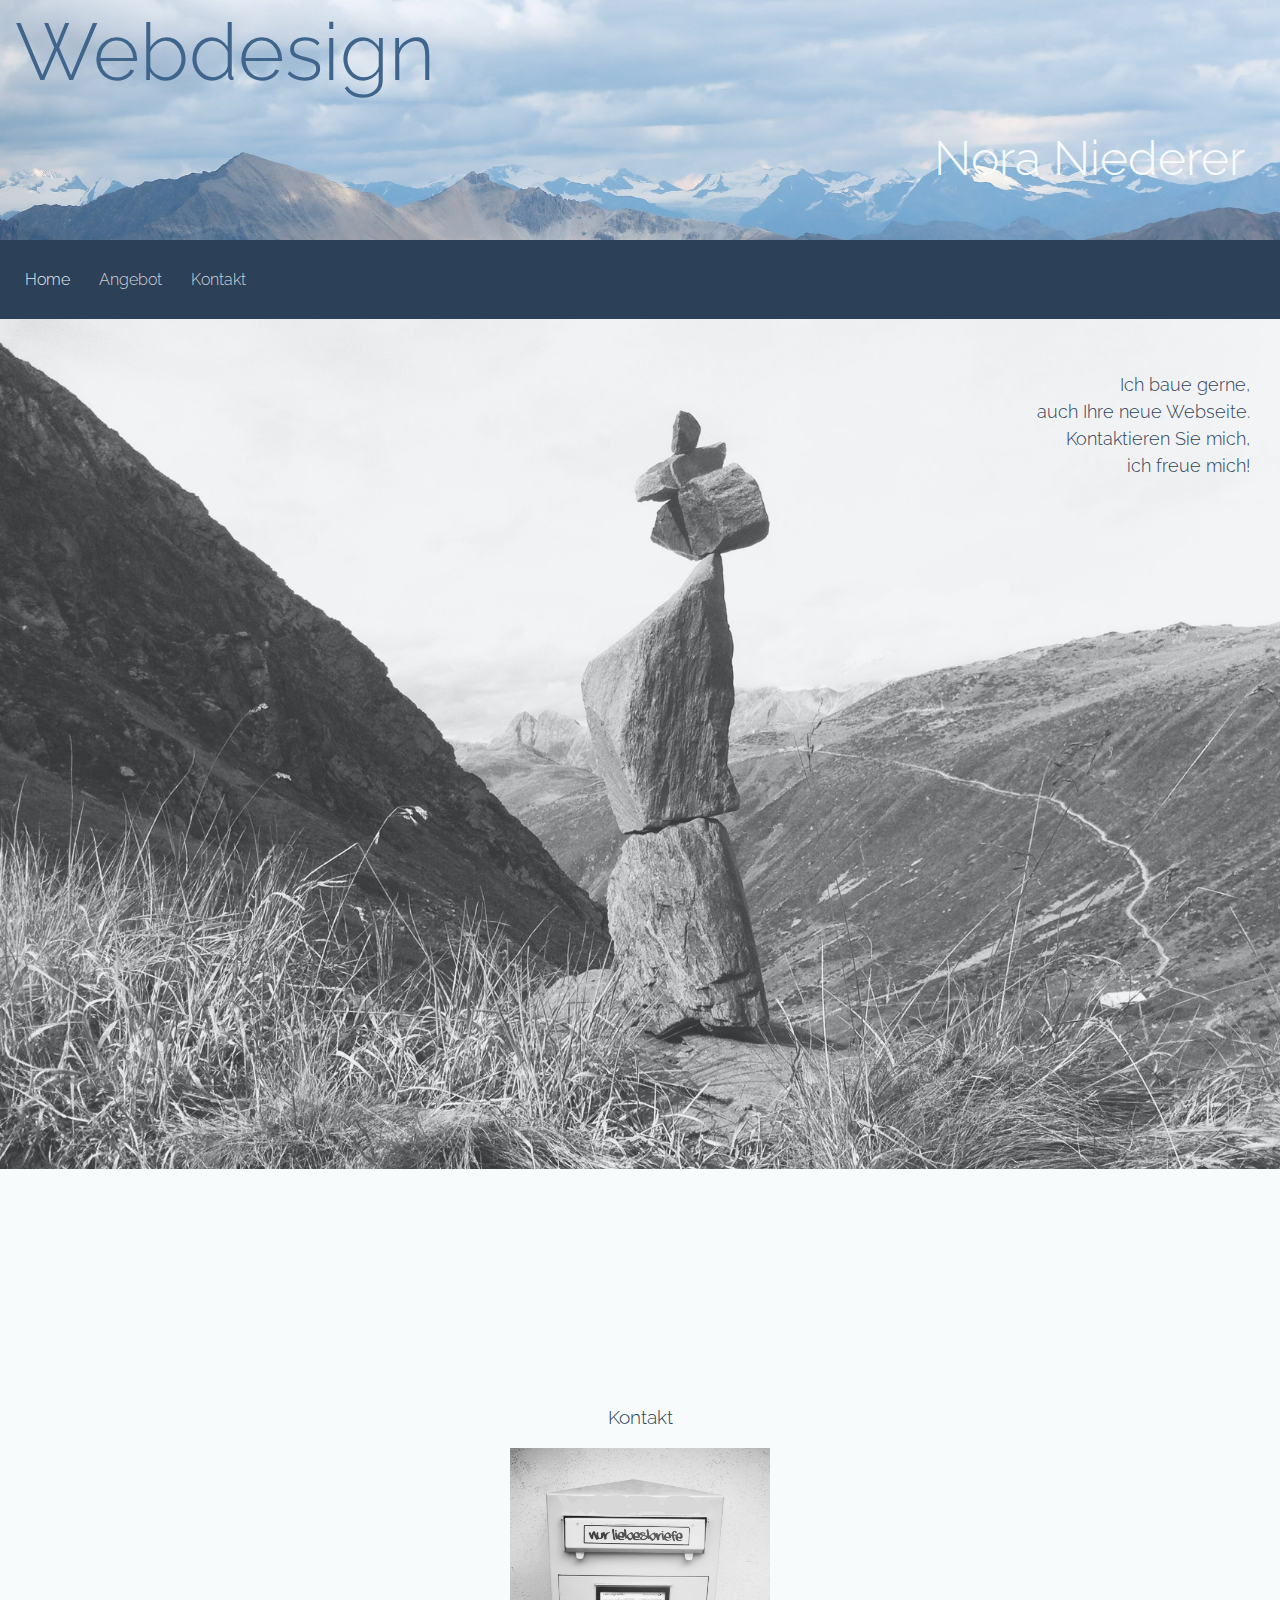
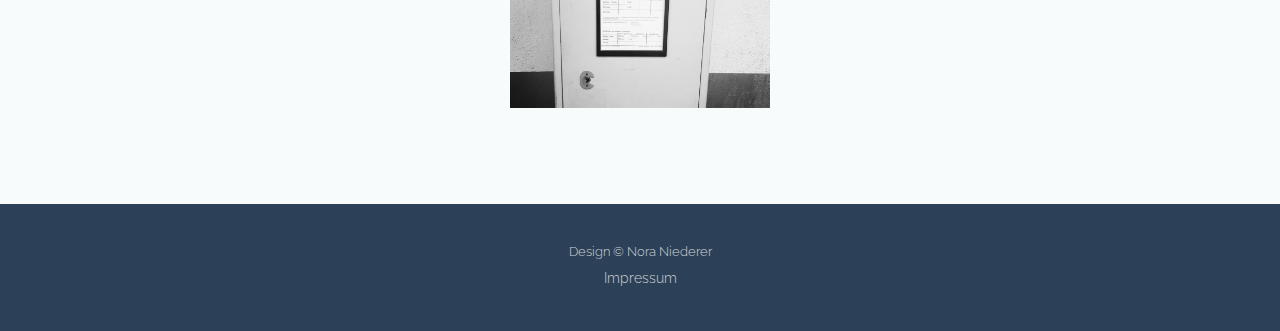
<file: index.html>
<!DOCTYPE html>

<html lang="de">
  <head>
    <title>Nora Niederer - Webdesign</title>

    <meta
      name="description"
      content="Nora Niederer, Webdesign Basel, Mein Angebot, Ihre Webseite -  Kontaktieren Sie mich, ich freue mich!"
    />
    <meta charset="UTF-8" />

    <meta name="viewport" content="width=device-width, initial-scale=1.0" />
    <meta name="robots" content="noindex, nofollow" />

    <link rel="stylesheet" href="css/style.css" />
    <link
      href="https://fonts.googleapis.com/css?family=Raleway:300,300i,400,400i&display=swap"
      rel="stylesheet"
    />
  </head>

  <body id="home">
    <div id="container">
      <!-- header -->
      <div id="header">
       <h1><a href="index">Webdesign</a></h1>
       
        <h2>
          Nora Niederer
        </h2>
      </div>

      <!-- top menu button -->
      <button onclick="myFunction2()">
        <div></div>
        <div></div>
        <div></div>
      </button>

      <div id="menu">
        <a href="index" class="active">Home</a>
        <a href="angebot">Angebot</a>
        <!-- <a href="arbeitsproben">Arbeitsproben</a> -->
        <a href="kontakt" id="menu_contact">Kontakt</a>
      </div>

      <!-- main content -->
      <div class="main-content">
        <!-- new main content -->
        <div id="main">
          <div id="home-img">

            <br><br><br>
            <!-- <h2 id="home_home">Willkommen</h2> -->

            <p id="home-paragraph">
              Ich baue gerne, <br />
              auch Ihre neue Webseite.<br />

              Kontaktieren Sie mich, <br />
              ich freue mich!
            </p>
          </div>
        </div>

        <!-- right content -->
        <div id="right">
          <h3>Kontakt</h3>
          <!--
        -->
          <a href="mailto: noraniederer@gmail.com">
            <img
              src="css/bilder/IMG_0680_2.jpg"
              alt="Foto von Briefkasten"
              id="liebesbriefe"
            />
          </a>

          <br /><br /><br />
          <!-- <p id="text">Ich freue mich, wenn Sie mir Kontakt aufnehmen!</p>

          <img src="css/bilder/image_1.jpg" alt="Porträt Nora Niederer"> -->
        </div>
      </div>

      <!-- footer -->
      <div id="footer">
        <!-- <a href="#header" id="backtotop">back to top</a> <br /> -->
        <p>Design &copy; Nora Niederer</p>
        <a href="impressum">Impressum</a>

        <!-- <a href="links">Links</a> -->
      </div>
    </div>

    <!-- scripts -->
    <!-- sticky/affix menu -->
    <script src="main.js"></script>
  </body>
</html>
</file>
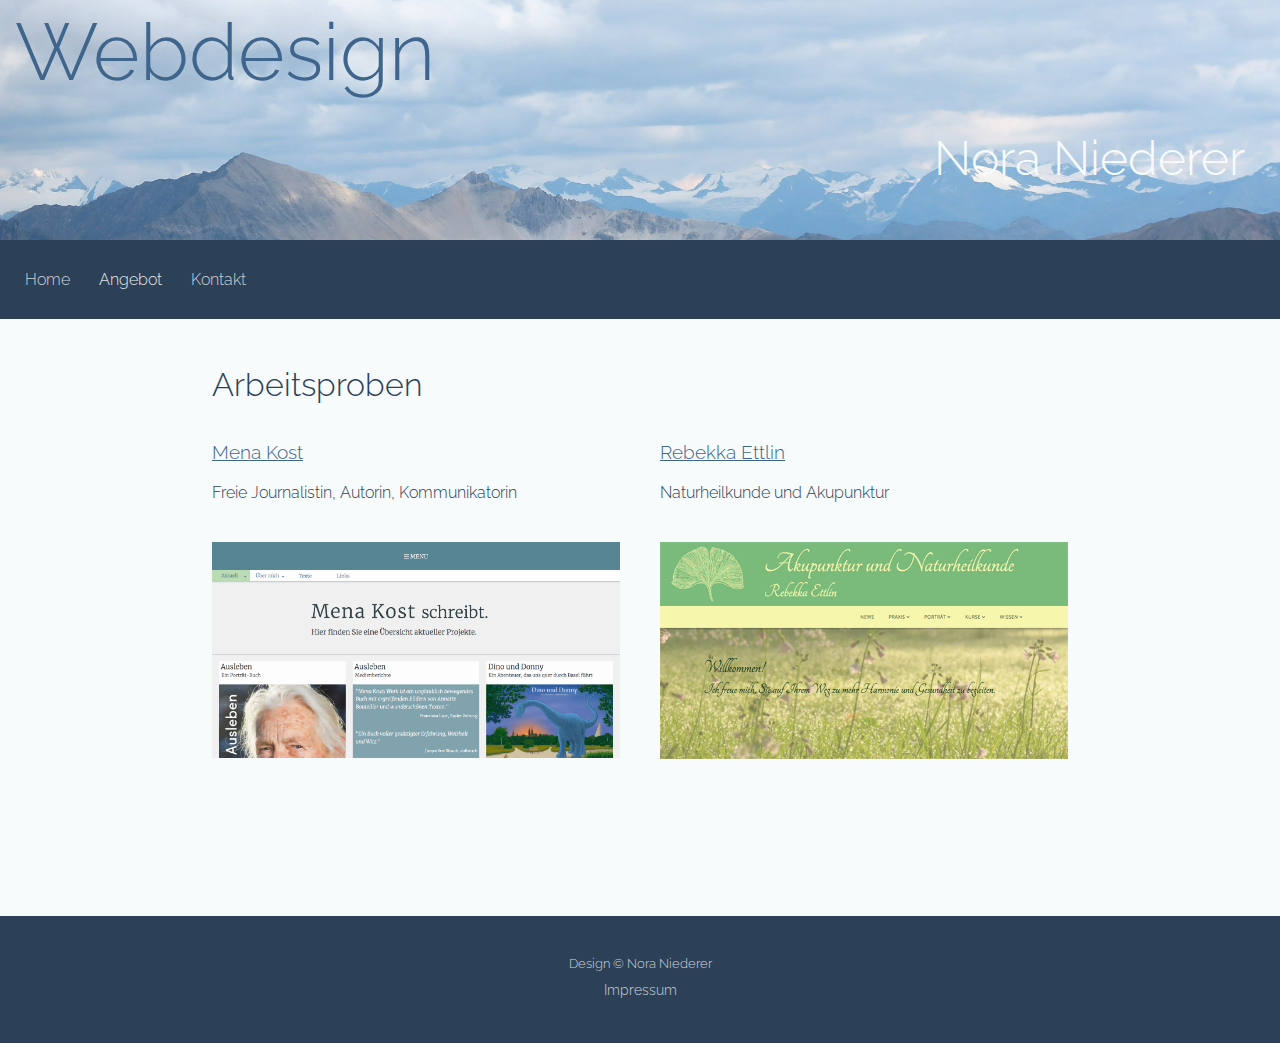
<file: angebot.html>
<!DOCTYPE html>

<html lang="de">
  <head>
    <title>Nora Niederer - Webdesign - Angebot</title>
        <meta
      name="description"
      content="Nora Niederer, Webdesign Basel, Mein Angebot, Ihre Webseite - Arbeitsproben und Kontakt"
    />

    <meta charset="UTF-8" />
    <meta name="viewport" content="width=device-width, initial-scale=1.0" />
    <meta name="robots" content="noindex, nofollow" />

    <link rel="stylesheet" href="css/style.css" />

    <link
      href="https://fonts.googleapis.com/css?family=Raleway:300,300i,400,400i&display=swap"
      rel="stylesheet"
    />
  </head>

  <body id="angebot">
    <div id="container">
      <!-- header -->
      <div id="header">
        <h1><a href="index">Webdesign</a></h1>
        <h2>
          Nora Niederer
        </h2>
      </div>

      <!-- top menu button -->
      <button onclick="myFunction2()">
        <div></div>
        <div></div>
        <div></div>
      </button>

      <!-- top menu -->

      <div id="menu">
        <a href="index">Home</a>
        <a href="angebot" class="active">Angebot</a>
        <!-- <a href="arbeitsproben">Arbeitsproben</a> -->
        <a href="kontakt" id="menu_contact">Kontakt</a>
      </div>

      <!-- mai content -->
      <div class="main-content">
        <!-- <div id="main">
          <h2 id="home_angebot">Mein Angebot - Ihre Webseite</h2>

          <p>
            Bei einem ersten Treffen klären wir Ihre Vorstellungen und Wünsche
            sowie meine Möglichkeiten, und vereinbaren Umfang, Rahmen und Ziel
            der Zusammenarbeit. <br />
            <br />
            Sie bringen die Inhalte, ich programmiere und gestalte.
            <br />
            <br />
            Wir treffen uns regelmässig und überprüfen gemeinsam, ob die
            Umsetzung Ihren Wünschen entspricht.
            <br />
            <br />
            Das Erstgespräch ist kostenlos und unverbindlich.
            <br />
            <br />
            
            <br /><br />

            <a href="mailto: noraniederer@gmail.com" title="E-Mail schreiben"
              >Fragen? Kontaktieren Sie mich!</a
            >
            <br />
            <br />
            

           
          </p>
        </div> -->
                    <!-- <a href="arbeitsproben">Arbeitsproben ansehen</a> <br />
            <br /> -->

        <!-- right content -->
        <div id="right">
          <div>
            <h2>Arbeitsproben</h2>

            <div class="arbeitsproben">
            <h3>
              <a href="https://menakost.ch" target="_blank"> Mena Kost </a>
            </h3>
            <p>Freie Journalistin, Autorin, Kommunikatorin</p>
            <a href="https://menakost.ch" target="_blank" title="menakost.ch" id="link">
              <img
                id="screenshot"
                src="css/bilder/arbeitsproben/menakost_screenshot_2.png"
                alt="Screenshot menakost.ch"
              />
            </a>
            <!-- <img src="css/bilder/arbeitsproben/menakost/Stellwerk_website_def.jpg" alt=""> -->
          </div>

          <!-- <div>
            <img src="css/bilder/IMG_0680_2.jpg" alt="Foto von Briefkasten" />
          </div> -->
          <!-- <p id="text">Ich freue mich, wenn Sie mir Kontakt aufnehmen!</p>

          <img src="css/bilder/image_1.jpg" alt="Porträt Nora Niederer"> -->

          <!-- Arbeitsprobe - Rebekka -->
<div class="arbeitsproben">
          <h3> 
              <a href="https://rebekkaettlin.ch/" target="_blank"> Rebekka Ettlin </a>
            </h3>
            <p>Naturheilkunde und Akupunktur</p>
            <a href="https://rebekkaettlin.ch/" target="_blank" title="rebekkaettlin.ch" id="link">
              <img
                id="screenshot"
                src="css/bilder/arbeitsproben/rebekkaettlin_screenshot_2_kl.png"
                alt="Screenshot rebekkaettlin.ch"
              />
            </a>
        </div>
        </div>
      </div>

      <!-- footer -->
      <div id="footer">
        <!-- <a href="#header" id="backtotop">back to top</a> <br /> -->
        <p>Design &copy; Nora Niederer</p>
        <a href="impressum">Impressum</a>

        <!-- <a href="links">Links</a> -->
      </div>
    </div>

    <!-- scripts -->
    <!-- sticky/affix menu -->
    <script src="main.js"></script>
  </body>
</html>
</file>
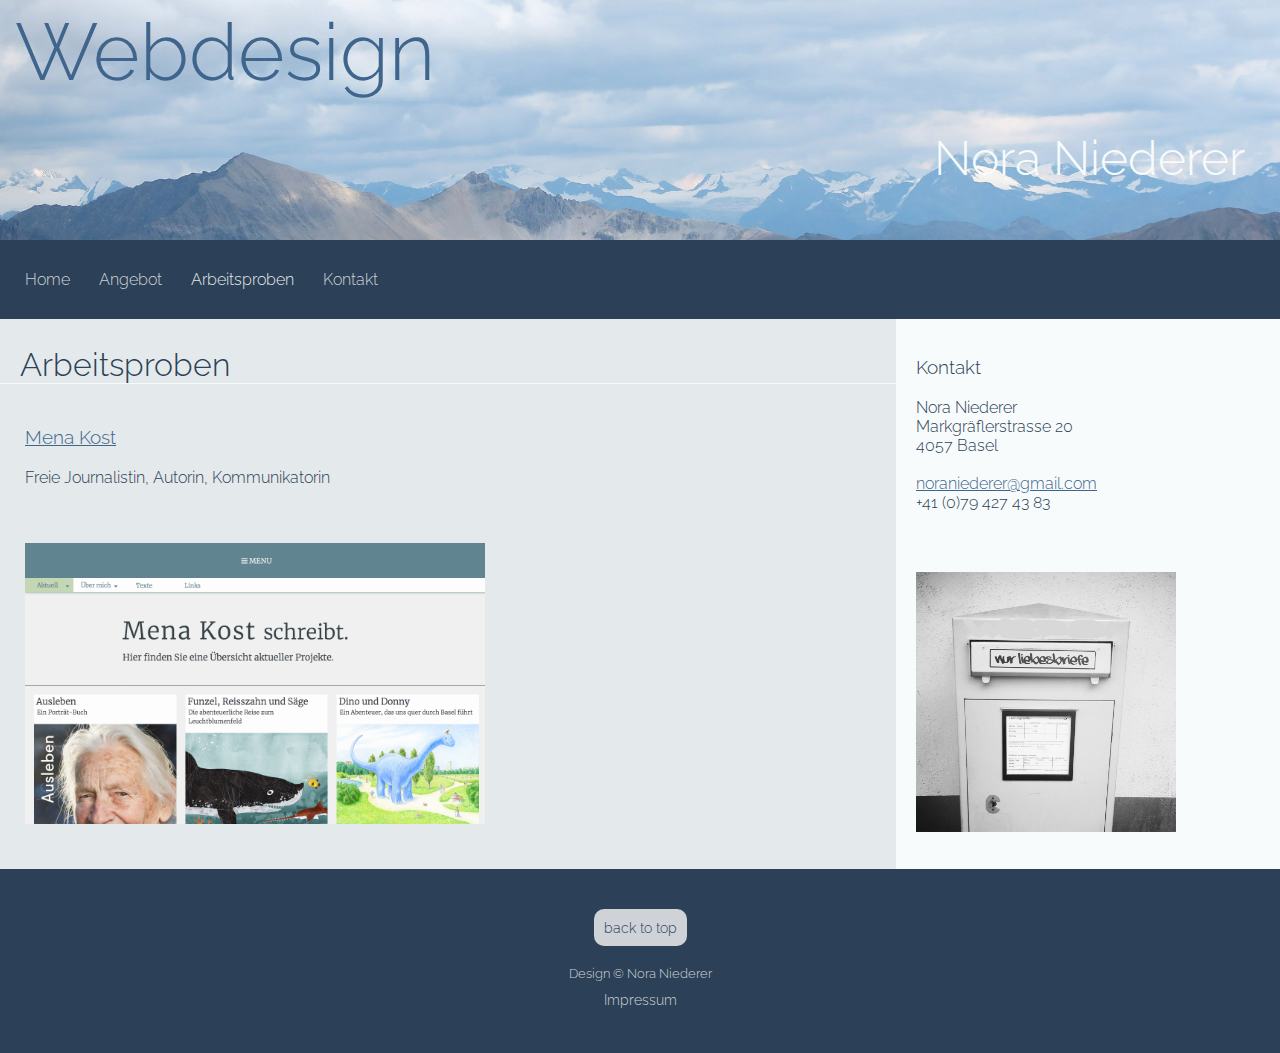
<file: arbeitsproben.html>
<!DOCTYPE html>

<html lang="de">
  <head>
    <title>Nora Niederer - Webdesign - Arbeitsproben</title>
    <meta
      name="description"
      content="Nora Niederer, Webdesign Basel, Mein Angebot, Ihre Webseite -  Arbeitsproben und Kontakt"
    />
    <meta charset="UTF-8" />
    <meta name="viewport" content="width=device-width, initial-scale=1.0" />
    <meta name="robots" content="noindex, nofollow" />

    <link rel="stylesheet" href="css/style.css" />

    <link
      href="https://fonts.googleapis.com/css?family=Raleway:300,300i,400,400i&display=swap"
      rel="stylesheet"
    />
  </head>

  <body id="arbeitsproben">
    <div id="container">
      <!-- header -->
      <div id="header">
        <h1><a href="index.html">Webdesign</a></h1>
        <h2>
          Nora Niederer
        </h2>
      </div>

      <!-- top menu button -->
      <button onclick="myFunction2()">
        <div></div>
        <div></div>
        <div></div>
      </button>

      <!-- top menu -->

      <div id="menu">
        <a href="index">Home</a>
        <a href="angebot">Angebot</a>
        <a href="arbeitsproben" class="active">Arbeitsproben</a>
        <a href="kontakt" id="menu_contact">Kontakt</a>
      </div>

      <!-- mai content -->
      <div class="main-content">
        <div id="main">
          <h2 id="home_arbeitsproben">Arbeitsproben</h2>

          <div class="div_box">
            <h3>
              <a href="https://menakost.ch" target="_blank"> Mena Kost </a>
            </h3>
            <p>Freie Journalistin, Autorin, Kommunikatorin</p>
            <a
              href="https://menakost.ch"
              target="_blank"
              title="https://menakost.ch"
            >
              <img
                id="screenshot"
                src="css/bilder/arbeitsproben/menakost/menakost_img_1.png"
                alt="Screenshot menakost.ch"
              />
            </a>
          </div>
        </div>

        <!-- right content -->
        <div id="right">
          <div>
            <h3>Kontakt</h3>
            <p>
              Nora Niederer <br />
              Markgräflerstrasse 20 <br />
              4057 Basel <br />
              <br />
              <a href="mailto: noraniederer@gmail.com" title="E-Mail schreiben"
                >noraniederer@gmail.com</a
              ><br />
              +41 (0)79 427 43 83
            </p>
          </div>
          <div>
            <img src="css/bilder/IMG_0680_2.jpg" alt="Foto von Briefkasten" />
          </div>
          <!-- <p id="text">Ich freue mich, wenn Sie mir Kontakt aufnehmen!</p>

          <img src="css/bilder/image_1.jpg" alt="Porträt Nora Niederer"> -->
        </div>
      </div>

      <!-- footer -->
      <div id="footer">
        <a href="#header" id="backtotop">back to top</a> <br />
        <p>Design &copy; Nora Niederer</p>
        <a href="impressum">Impressum</a>

        <!-- <a href="links">Links</a> -->
      </div>
    </div>

    <!-- scripts -->
    <!-- sticky/affix menu -->
    <script src="main.js"></script>
  </body>
</html>
</file>
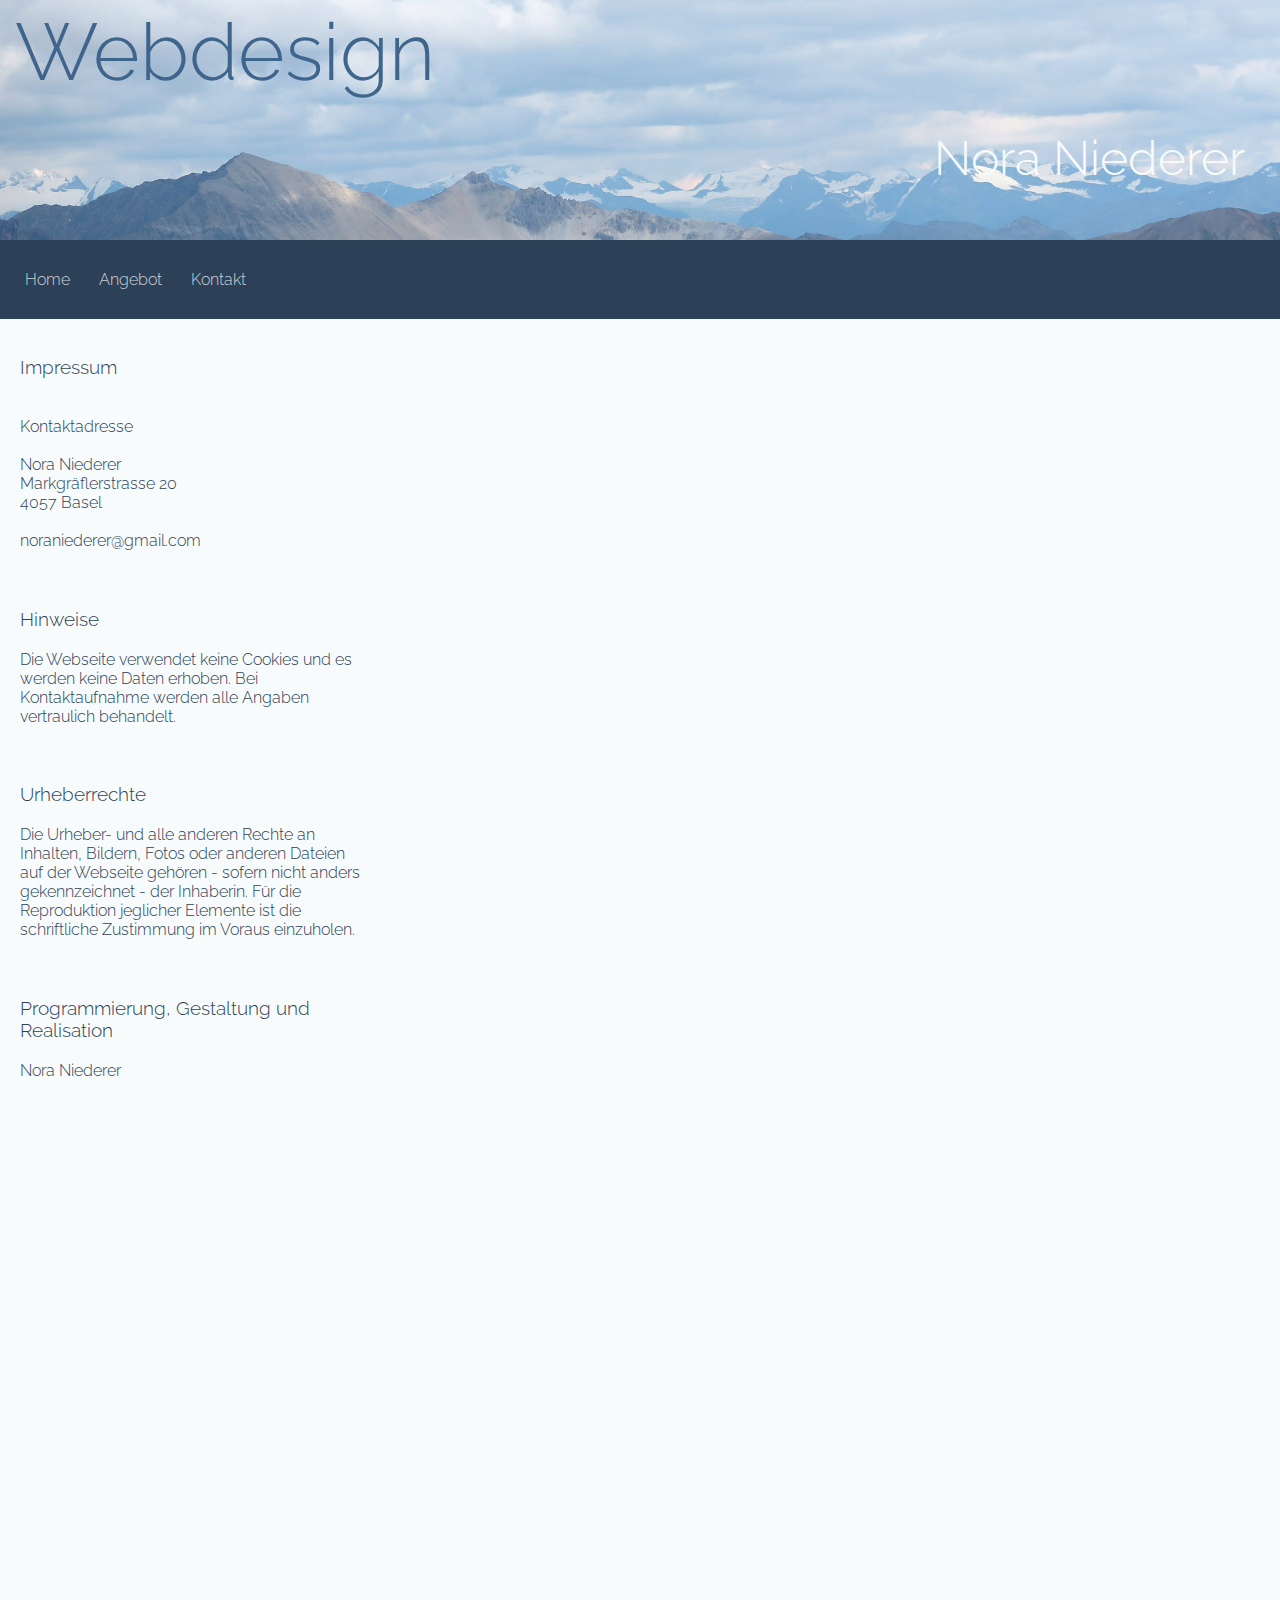
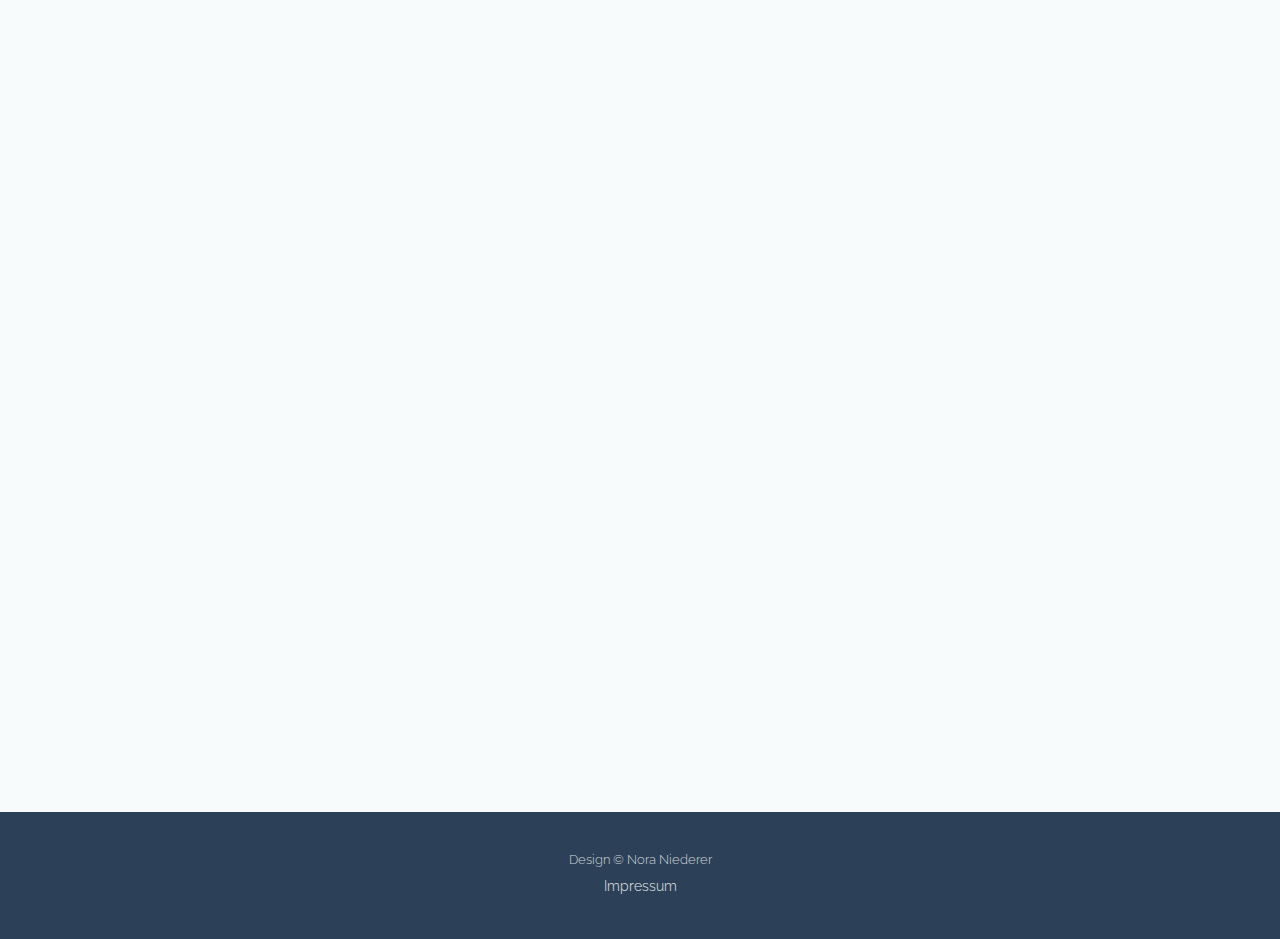
<file: impressum-alt.html>
<!DOCTYPE html>

<html lang="de">
  <head>
    <title>Nora Niederer - Webdesign - Impressum</title>
    <meta
      name="description"
      content="Nora Niederer, Webdesign Basel, Mein Angebot, Ihre Webseite -  Impressum und Datenschutz"
    />
    <meta charset="UTF-8" />
    <meta name="viewport" content="width=device-width, initial-scale=1.0" />
    <meta name="robots" content="noindex, nofollow" />

    <link rel="stylesheet" href="css/style.css" />

    <link
      href="https://fonts.googleapis.com/css?family=Raleway:300,300i,400,400i&display=swap"
      rel="stylesheet"
    />
  </head>

  <body id="impressum">
    <div id="container">
      <!-- header -->
      <div id="header">
        <h1><a href="index">Webdesign</a></h1>
        <h2>
          Nora Niederer
        </h2>
      </div>

      <!-- top menu button -->
      <button onclick="myFunction2()">
        <div></div>
        <div></div>
        <div></div>
      </button>

      <!-- top menu -->

      <div id="menu">
        <a href="index">Home</a>
        <a href="angebot">Angebot</a>
        <!-- <a href="arbeitsproben">Arbeitsproben</a> -->
        <a href="kontakt" id="menu_contact">Kontakt</a>
      </div>

      <!-- mai content -->
      <div class="main-content">
        <div id="right">
          <h3>Impressum</h3>
          <br />
          <p>
            Kontaktadresse <br />
            <br />

            Nora Niederer <br />
            Markgräflerstrasse 20 <br />
            4057 Basel <br /><br />
            noraniederer@gmail.com <br />
          </p>

          <h3>Hinweise</h3>

          <p>
            Die Webseite verwendet keine Cookies und es werden keine Daten
            erhoben. Bei Kontaktaufnahme werden alle Angaben vertraulich
            behandelt.
          </p>

          <!--
          <h3>Haftung für Links</h3>

          <p>
            Für die Inhalte und Informationen von Webseiten, die über diese
            Seite erreichbar sind, übernimmt die Autorin keine Garantie.
          </p>
        -->
          <h3>Urheberrechte</h3>

          <p>
            Die Urheber- und alle anderen Rechte an Inhalten, Bildern, Fotos
            oder anderen Dateien auf der Webseite gehören - sofern nicht anders
            gekennzeichnet - der Inhaberin. Für die Reproduktion jeglicher
            Elemente ist die schriftliche Zustimmung im Voraus einzuholen.
          </p>

          <h3>Programmierung, Gestaltung und Realisation</h3>

          <p>Nora Niederer</p>

          <!-- <h3>Credits</h3>

          <p>...</p> -->

          <br /><br /><br /><br />
        </div>

        <!-- right content -->
        <div id="right">
          <!-- <div>
            <h3>Kontakt</h3>
            <p>
              Nora Niederer <br />
              Markgräflerstrasse 20 <br />
              4057 Basel <br />
              <br />
              <a href="mailto: noraniederer@gmail.com" title="E-Mail schreiben"
                >noraniederer@gmail.com</a
              ><br />
              +41 (0)79 427 43 83
            </p>
          </div>
          <div>
            <img src="css/bilder/IMG_0680_2.jpg" alt="Foto von Briefkasten" />
          </div> -->
          <!-- <p id="text">Ich freue mich, wenn Sie mir Kontakt aufnehmen!</p>

          <img src="css/bilder/image_1.jpg" alt="Porträt Nora Niederer"> -->

          <!-- <br /><br /><br />
          <br /><br /><br />
          <br /><br /><br />
          <br /><br /><br />
          <br /><br /><br />
          <br /><br /><br />
          <br /><br /><br />
          <br /><br /><br />
          <br /><br /><br />
          <br /><br /><br /> -->
        </div>
      </div>

      <!-- footer -->
      <div id="footer">
        <!-- <a href="#header" id="backtotop">back to top</a> <br /> -->
        <p>Design &copy; Nora Niederer</p>
        <a href="impressum" class="active">Impressum</a>

        <!-- <a href="links">Links</a> -->
      </div>
    </div>

    <!-- scripts -->
    <!-- sticky/affix menu -->
    <script src="main.js"></script>
  </body>
</html>
</file>
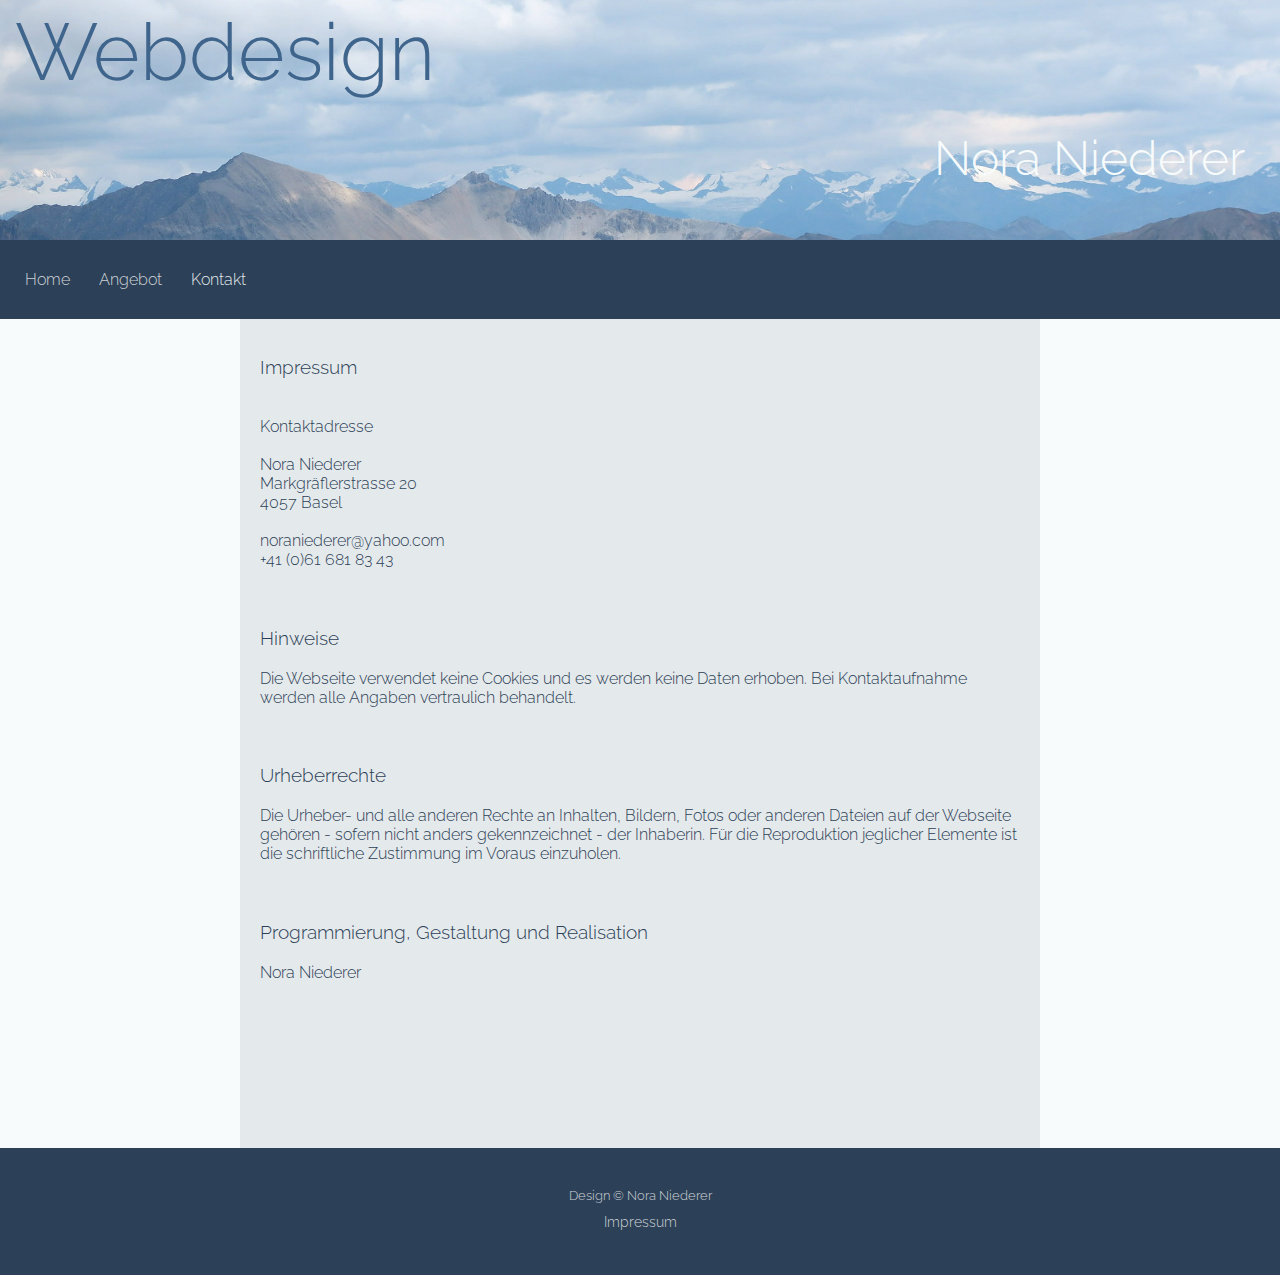
<file: impressum.html>
<!DOCTYPE html>

<html lang="de">
  <head>
    <title>Nora Niederer - Webdesign - Kontakt</title>
    <meta
      name="description"
      content="Nora Niederer, Webdesign Basel, Mein Angebot, Ihre Webseite -  Impressum"
    />
    <meta charset="UTF-8" />
    <meta name="viewport" content="width=device-width, initial-scale=1.0" />
    <meta name="robots" content="noindex, nofollow" />

    <link rel="stylesheet" href="css/style.css" />

    <link
      href="https://fonts.googleapis.com/css?family=Raleway:300,300i,400,400i&display=swap"
      rel="stylesheet"
    />
  </head>

  <body id="kontakt">
    <div id="container">
      <!-- header -->
      <div id="header">
        <h1><a href="index">Webdesign</a></h1>
        <h2>
          Nora Niederer
        </h2>
      </div>

      <!-- top menu button -->
      <button onclick="myFunction2()">
        <div></div>
        <div></div>
        <div></div>
      </button>

      <!-- top menu -->

      <div id="menu">
        <a href="index">Home</a>
        <a href="angebot">Angebot</a>
        <!-- <a href="arbeitsproben">Arbeitsproben</a> -->
        <a href="kontakt" id="menu_contact" class="active">Kontakt</a>
      </div>

      <!-- mai content -->
      <div class="main-content">
        <div id="main"></div>

        <!-- right content -->
        <div id="right">
          <h3>Impressum</h3>
          <br />
          <p>
            Kontaktadresse <br />
            <br />

            Nora Niederer <br />
            Markgräflerstrasse 20 <br />
            4057 Basel <br /><br />
            noraniederer@yahoo.com <br />
            +41 (0)61 681 83 43
          </p>

          <h3>Hinweise</h3>

          <p>
            Die Webseite verwendet keine Cookies und es werden keine Daten
            erhoben. Bei Kontaktaufnahme werden alle Angaben vertraulich
            behandelt.
          </p>

          <!--
          <h3>Haftung für Links</h3>

          <p>
            Für die Inhalte und Informationen von Webseiten, die über diese
            Seite erreichbar sind, übernimmt die Autorin keine Garantie.
          </p>
        -->
          <h3>Urheberrechte</h3>

          <p>
            Die Urheber- und alle anderen Rechte an Inhalten, Bildern, Fotos
            oder anderen Dateien auf der Webseite gehören - sofern nicht anders
            gekennzeichnet - der Inhaberin. Für die Reproduktion jeglicher
            Elemente ist die schriftliche Zustimmung im Voraus einzuholen.
          </p>

          <h3>Programmierung, Gestaltung und Realisation</h3>

          <p>Nora Niederer</p>

          <!-- <h3>Credits</h3>

          <p>...</p> -->

          <br /><br /><br /><br />
        </div>
        <br /><br /><br />
      </div>

      <!-- footer -->
      <div id="footer">
        <!-- <a href="#header" id="backtotop">back to top</a> <br /> -->
        <p>Design &copy; Nora Niederer</p>
        <a href="impressum">Impressum</a>

        <!-- <a href="links">Links</a> -->
      </div>
    </div>

    <!-- scripts -->
    <!-- sticky/affix menu -->
    <script src="main.js"></script>
  </body>
</html>
</file>
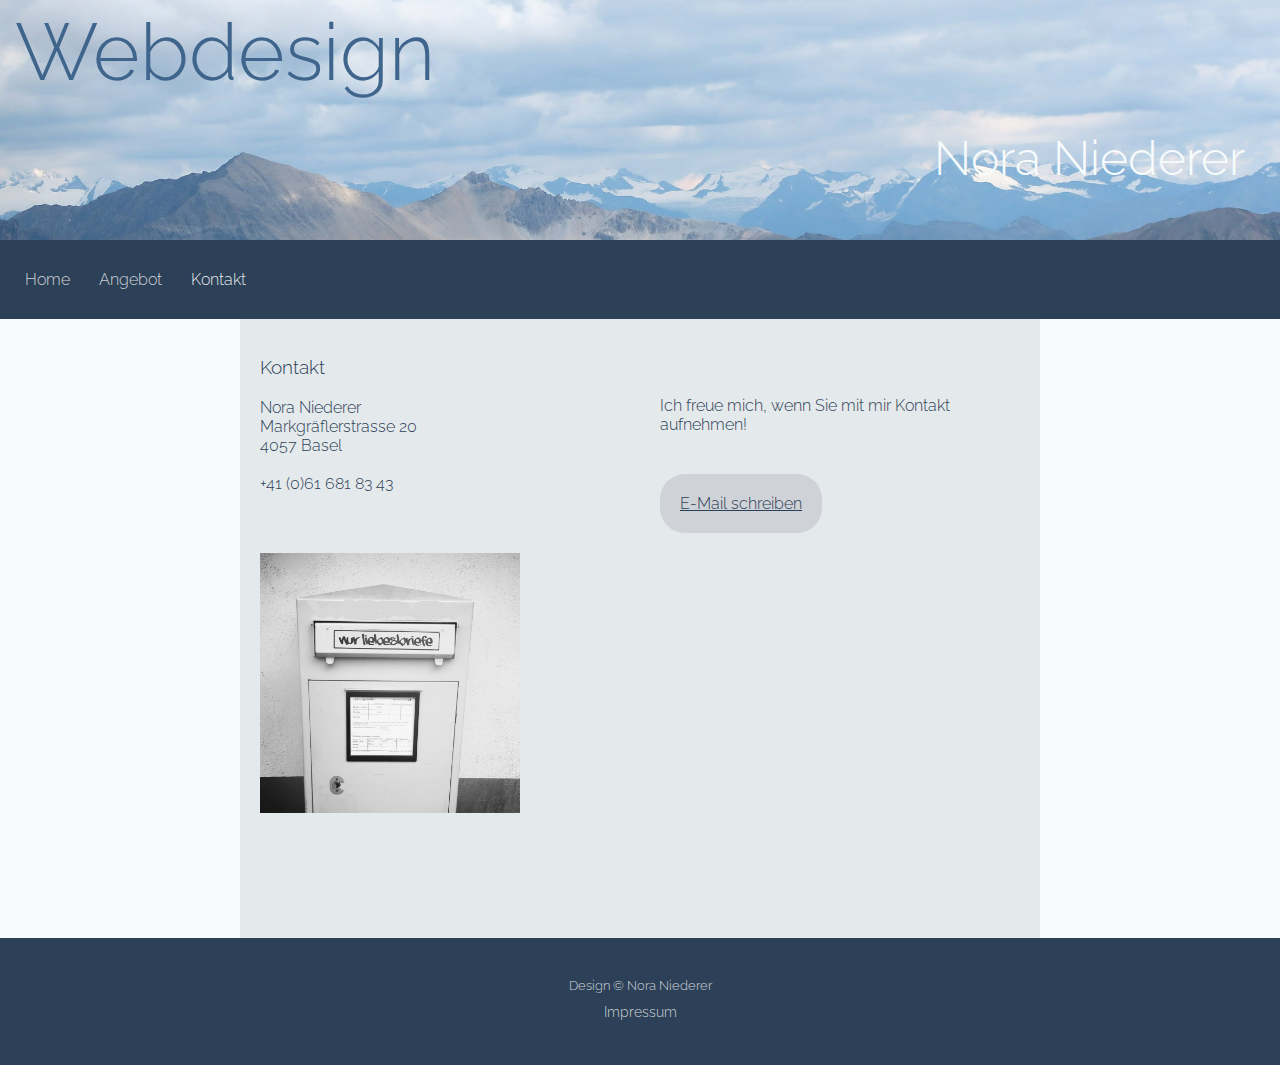
<file: kontakt.html>
<!DOCTYPE html>

<html lang="de">
  <head>
    <title>Nora Niederer - Webdesign - Kontakt</title>
    <meta
      name="description"
      content="Nora Niederer, Webdesign Basel, Mein Angebot, Ihre Webseite -  Kontaktieren Sie mich, ich freue mich!"
    />
    <meta charset="UTF-8" />
    <meta name="viewport" content="width=device-width, initial-scale=1.0" />
    <meta name="robots" content="noindex, nofollow" />

    <link rel="stylesheet" href="css/style.css" />

    <link
      href="https://fonts.googleapis.com/css?family=Raleway:300,300i,400,400i&display=swap"
      rel="stylesheet"
    />
  </head>

  <body id="kontakt">
    <div id="container">
      <!-- header -->
      <div id="header">
        <h1><a href="index">Webdesign</a></h1>
        <h2>
          Nora Niederer
        </h2>
      </div>

      <!-- top menu button -->
      <button onclick="myFunction2()">
        <div></div>
        <div></div>
        <div></div>
      </button>

      <!-- top menu -->

      <div id="menu">
        <a href="index">Home</a>
        <a href="angebot">Angebot</a>
        <!-- <a href="arbeitsproben">Arbeitsproben</a> -->
        <a href="kontakt" id="menu_contact" class="active">Kontakt</a>
      </div>

      <!-- mai content -->
      <div class="main-content">
        <div id="main"></div>

        <!-- right content -->
        <div id="right">
          <div>
            <h3>Kontakt</h3>
            <p>
              Nora Niederer <br />
              Markgräflerstrasse 20 <br />
              4057 Basel <br />
              <br />
              +41 (0)61 681 83 43
            </p>

            <img src="css/bilder/IMG_0680_2.jpg" alt="Foto von Briefkasten" />
          </div>

          <div>
            <br /><br /><br />
            <p>Ich freue mich, wenn Sie mit mir Kontakt aufnehmen!</p>

            <!-- <img src="css/bilder/image_1.jpg" alt="Porträt Nora Niederer" /> -->
          </div>

          <a
            href="mailto: noraniederer@gmail.com"
            title="E-Mail schreiben"
            id="mailbutton"
            >E-Mail schreiben</a
          >
        </div>
        <br /><br /><br />
      </div>

      <!-- footer -->
      <div id="footer">
        <!-- <a href="#header" id="backtotop">back to top</a> <br /> -->
        <p>Design &copy; Nora Niederer</p>
        <a href="impressum">Impressum</a>

        <!-- <a href="links">Links</a> -->
      </div>
    </div>

    <!-- scripts -->
    <!-- sticky/affix menu -->
    <script src="main.js"></script>
  </body>
</html>
</file>
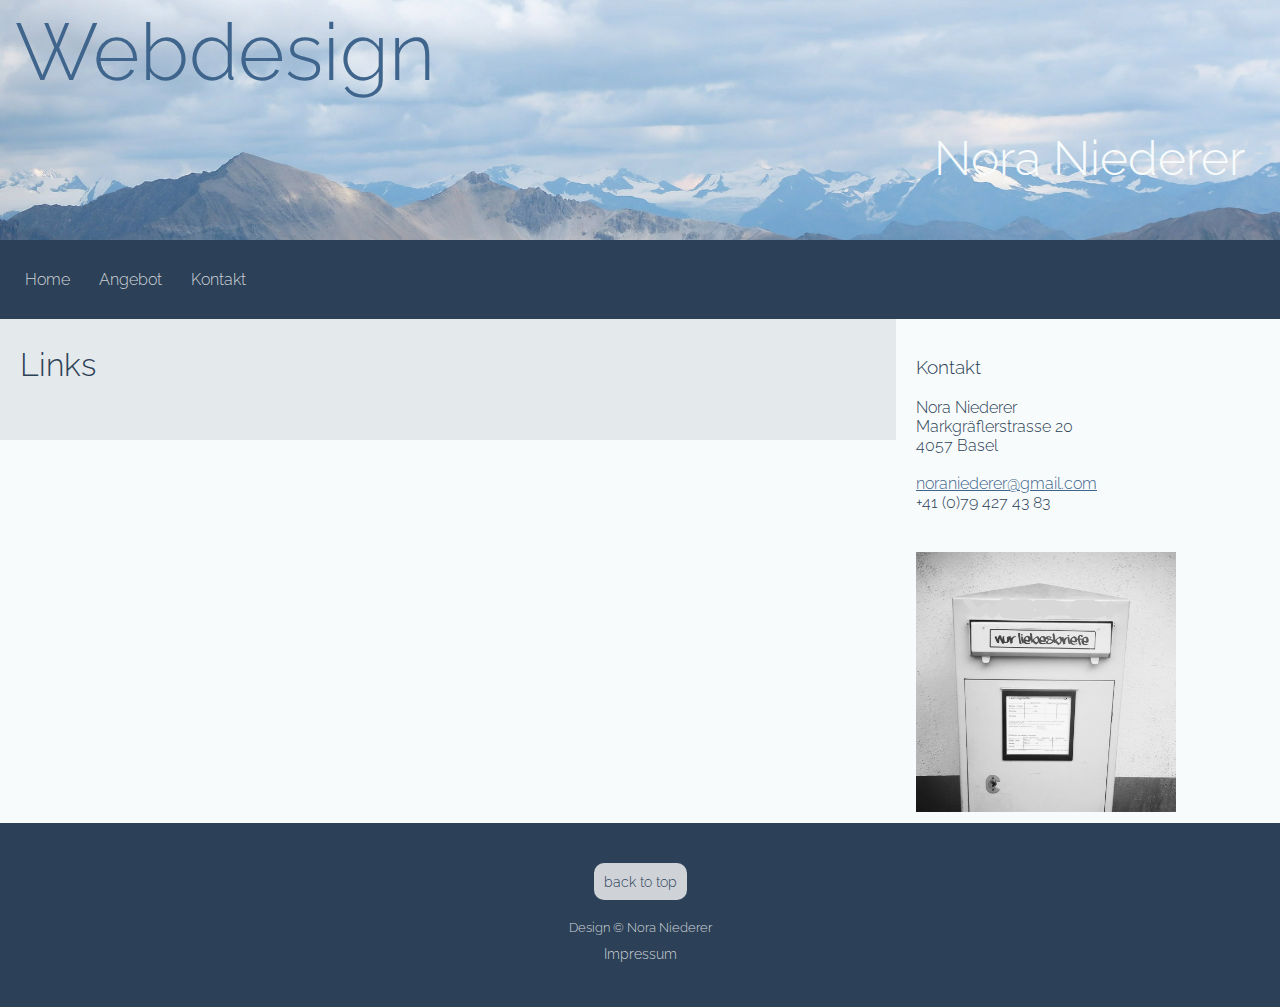
<file: links.html>
<!DOCTYPE html>

<html lang="de">
  <head>
    <title>Nora Niederer - Webdesign - Links</title>
    <meta
      name="description"
      content="Nora Niederer, Webdesign Basel, Mein Angebot, Ihre Webseite -  Arbeitsproben, Kontakt, Links"
    />
    <meta charset="UTF-8" />
    <meta name="viewport" content="width=device-width, initial-scale=1.0" />
    <meta name="robots" content="noindex, nofollow" />

    <link rel="stylesheet" href="css/style.css" />

    <link
      href="https://fonts.googleapis.com/css?family=Raleway:300,300i,400,400i&display=swap"
      rel="stylesheet"
    />
  </head>

  <body id="links">
    <div id="container">
      <!-- header -->
      <div id="header">
        <h1><a href="index">Webdesign</a></h1>
        <h2>
          Nora Niederer
        </h2>
      </div>

      <!-- top menu button -->
      <button onclick="myFunction2()">
        <div></div>
        <div></div>
        <div></div>
      </button>

      <!-- top menu -->

      <div id="menu">
        <a href="index">Home</a>
        <a href="angebot">Angebot</a>
        <!-- <a href="arbeitsproben">Arbeitsproben</a> -->
        <a href="kontakt" id="menu_contact">Kontakt</a>
      </div>

      <!-- mai content -->
      <div class="main-content">
        <div id="main">
          <h2>Links</h2>

          <a href=""></a>
          <a href=""></a>
          <a href=""></a>
          <a href=""></a>
          <a href=""></a>

          <br /><br />

          <br />
        </div>

        <!-- right content -->
        <div id="right">
          <div>
            <h3>Kontakt</h3>
            <p>
              Nora Niederer <br />
              Markgräflerstrasse 20 <br />
              4057 Basel <br />
              <br />
              <a href="mailto: noraniederer@gmail.com" title="E-Mail schreiben"
                >noraniederer@gmail.com</a
              ><br />
              +41 (0)79 427 43 83
            </p>
          </div>
          <div>
            <img src="css/bilder/IMG_0680_2.jpg" alt="Foto von Briefkasten" />
          </div>
          <!-- <p id="text">Ich freue mich, wenn Sie mir Kontakt aufnehmen!</p>

          <img src="css/bilder/image_1.jpg" alt="Porträt Nora Niederer"> -->
        </div>
      </div>

      <!-- footer -->
      <div id="footer">
        <a href="#header" id="backtotop">back to top</a> <br />
        <p>Design &copy; Nora Niederer</p>
        <a href="impressum">Impressum</a>

        <!-- <a href="links" class="active">Links</a> -->
      </div>
    </div>

    <!-- scripts -->
    <!-- sticky/affix menu -->
    <script src="main.js"></script>
  </body>
</html>
</file>
<file: css/style.css>
/* css style */

/* :root {
  --lightColor0: #f7fbfb;
  --lightColor1: #e4e9eb;
  --lightColor2: #cfd2d7;

  --darkColor1: #2c4157;
  --darkColor2: #3f658d;
  --darkColor3: #72869d;
} */

body {
  padding: 0;
  margin: 0;
  font-family: "Raleway", sans-serif;
  font-weight: 300;
  min-height: 100%;
  width: 100vw;
  max-width: 100%;
  color: #2c4157;
}

div {
  text-align: center;
  text-align: justify;
  text-align: left;
  box-sizing: border-box;
}

p {
  padding: 20px;
  margin-top: 0;
}

h1 {
  font-size: 3.5em;
  color: #2c4157;
  font-weight: 300;
}

h1 a {
  color: #3f658d;
}

h2 {
  font-size: 2em;
  padding-left: 20px;
  padding-right: 10px;
  margin-bottom: 0;
  font-weight: 300;
}

#header h2 {
  margin-top: -20px;
  color: #cfd2d7;
  font-size: 2em;
  font-weight: 300;
  padding: 50px 20px 10px 10px;
}

h3 {
  padding-left: 20px;
  padding-right: 10px;
  margin-bottom: 0;
  margin-top: 2em;
  font-weight: 300;
}

#container {
  background-color: #f7fbfb;
  position: relative;
  min-height: 100vh;
  overflow: hidden;
  padding: 0;
  margin: 0;
}

#header {
  width: 100%;
  height: 240px;
  /* background-image: url(bilder/IMG_4415_neu1_sw.jpg); */
  background-image: url(bilder/IMG_1512_2.jpg);
  background-position: top;
  background-position: bottom;
  background-size: cover;
  /* position: fixed; */
  padding-left: 5px;
  padding-top: 5px;
}

.main-content {
  height: 100%;
  overflow: hidden;
  margin: 0;
  padding-bottom: 80.167px;
  padding-bottom: 60.167px;
  /* padding-bottom: 119.167px; */
}

body#kontakt .main-content {
  max-width: 800px;
  margin: 0 auto;
}

button {
  position: fixed;
  top: 20px;
  right: 10px;
  height: 35px;
  width: 50px;
  background: transparent;
  border: none;
  z-index: 900;
}

button div {
  width: 30px;
  height: 5px;
  background-color: #e4e9eb;
  margin: 5px 0;
  border: none;
  border-radius: 5px;
  z-index: 200;
}

#menu {
  background-color: #2c4157;
  margin: 0 auto;
  padding: 10px 20px;
  width: 100%;
  /* height: 84.1667; */
  /* display: none; */
  z-index: 200;
}

a {
  text-decoration: none;
  color: #2c4157;
  color: #cfd2d7;
  margin-right: 15px;
  display: block;
}

#menu a {
  padding: 5px;
  /* width: min-content; */
}
#main a,
#right a {
  color: #3f658d;
  text-decoration: underline;
}
#main a:hover,
#right a:hover {
  color: #72869d;

  /* background-color: #f7fbfb; */
  padding: 5px;
  margin: -5px;
}

#menu a:hover:not(.active),
#footer a:hover:not(.active) {
  /* background-color: #cfd2d7; */
  color: #3f658d;
  color: #72869d;
  padding: 5px;
}

#main {
  overflow: hidden;
  /* padding-top: 5px; */
  width: 100%;
  min-height: 100%;
  background-color: #e4e9eb;
}

body#home #main div {
  height: 400px;
  height: 600px;
}

body#home #right {
  text-align: center;
  padding-top: 100px;
}
body#home #right a {
  margin: 0px;
  padding: 0px;
}
body#home #right h3 {
  padding: 0px;
}

img#liebesbriefe {
  margin: 0 auto;
  float: none;
}

div#home-img {
  width: 100%;
  float: left;
  
  background-image: url(bilder/IMG_9390_Kopie1.jpg);

  background-image: url(bilder/IMG_0225_2sw2.jpg);
  background-image: url(bilder/steintuermli_sw_02x.jpg);

  /* opacity: 0.93; */
  background-size: cover;
  background-repeat: no-repeat;
  background-position: center;
  background-position: top;
}

p#home-paragraph {
  background-color: rgba(207, 210, 215, 0.5);
  width: 100%;
  height: 100%;
  margin-top: -120px;
  padding: 330px 30px 10px 20px;
  /* margin-top: 15px; */
  /* display: none; */
  line-height: 1.5;
  font-size: 18px;
  color: #e4e9eb;
  color: #2c4157;
  float: right;
  text-align: right;
}

h2#home_home {
  color: #cfd2d7;
  color: #2c4157;
  margin-top: 30px;

  /* text-align: right; */
}

h2#home_angebot {
  border-bottom: 1px solid #f7fbfb;
}
#right h2 {
  border-bottom: 1px solid #f7fbfb;
}
h2#home_arbeitsproben {
  border-bottom: 1px solid #f7fbfb;
  /* padding-top: 30px; */
}

/* body#arbeitsproben h2#home_arbeitsproben {
  margin-top: 0;
} */

body#angebot #right div a#link {
  /* background-color: blueviolet; */
  /* display: inline-block; */
  height: 200px;
}

/* hover on screenshot (arbeitsprobe) invisible!*/
body#angebot #right div a#link:hover {
  /* background-color: #cfd2d7; */
  color: #3f658d;
}

.div_box {
  padding: 5px;
  /* margin: 20px; */
  background-color: #e4e9eb;
  overflow: hidden;
}

#screenshot {
  width: 100%;
  margin-top: -20px;

  /* padding-bottom: 210px; */
}

body#angebot #right {
  padding-bottom: 100px;
}

#right p {
  padding-bottom: 20px;
  margin: 0;
}

#right {
  padding-top: 0px;
  padding-bottom: 80px;
  width: 100%;
  height: 100%;
  /*background-color: #cfd2d7;*/

  text-align: left;
  /* margin-bottom: 100px; */
  overflow: hidden;
}

img {
  width: 100%;
  max-width: 300px;
  padding: 20px 20px 40px 20px;
  box-sizing: border-box;
  /* float: left; */
}

body#kontakt #right {
  width: 100%;
  background-color: #e4e9eb;
  min-height: 100%;
}

#right a#mailbutton {
  background-color: #cfd2d7;
  color: #2c4157;
  padding: 20px;
  margin: 20px;
  /* width: max-content; */
  border-radius: 25px;
  display: inline-block;
}

#right a#mailbutton:hover {
  background-color: #f7fbfb;
}

body#arbeitsproben #screenshot {
  padding-bottom: 150px;
  /* max-width: 500px; */

  margin-bottom: 10px;
}

/* body#angebot #screenshot {
  padding-bottom: 0;
} */

#footer {
  position: absolute;
  bottom: 0;
  width: 100%;
  background-color: #2c4157;
  float: left;
  text-align: center;
  padding: 40px 0px;
}

#footer p {
  font-size: 0.8em;
  padding: 0;
  margin-bottom: 5px;
  color: #cfd2d7;
}

#footer a {
  display: inline-block;
  padding: 5px;
  margin-right: auto;
  margin-left: auto;
  font-size: 0.9em;
  /* width: max-content; */
}

#footer a#backtotop {
  background-color: #cfd2d7;
  color: #2c4157;
  /* width: max-content; */
  margin-right: auto;
  margin-left: auto;
  margin-bottom: 20px;
  padding: 10px;
  border-radius: 10px;
}

#footer a#backtotop:hover {
  background-color: #f7fbfb;
  color: #2c4157;
}

/* The sticky class is added to the navbar with JS when it reaches its scroll position */
.sticky {
  position: fixed;
  top: 0px;
  width: 100%;
}

/* Add some top padding to the page content to prevent sudden quick movement (as the navigation bar gets a new position at the top of the page (position:fixed and top:0) */

.sticky + .main-content {
  /* padding-top: 116.667px; */
  padding-top: 140.667px;
  padding-top: 110.5px;
}

@media screen and (min-width: 500px) {
  #header {
    background-position: center;
    padding-left: 15px;
    padding-right: 15px;
    height: 240px;
  }
  h1 {
    font-size: 4em;
    /* line-height: 0.5; */
  }

  h2 {
    font-size: 2em;
  }
  #header h2 {
    margin-top: 0px;
    text-align: right;
    line-height: 0.2em;
    padding-top: 0px;
  }

  a {
    display: inline;
  }

  .main-content {
    margin-top: 0px;
    /* background-color: deeppink; */
  }

  /* #right {
    margin-bottom: 40px;
  } */

  img {
    width: 50%;
    float: left;
    margin-bottom: 10px;
  }

  /* p#home-paragraph {
  
    float: none;
    
    text-align: left;
    padding: 60px 10px;
  } */

  body#kontakt #right div {
    float: left;
    margin: 0 auto;
    width: 50%;
  }

  body#impressum #main {
    padding-right: 50px;
  }

  body#kontakt img,
  body#arbeitsproben img,
  body#angebot img {
    width: 100%;
    padding-top: 40px;
    margin-bottom: 10px;
  }

  body#arbeitsproben #right div,
  body#angebot #right div {
    float: left;
    margin: 0 auto;
    /* width: 50%; */
  }

  #menu {
    padding: 30px 20px;
    display: inline-block;
    z-index: 200;
  }

  .active {
    color: #e4e9eb;
  }
  .sticky#menu {
    padding: 30px 6px 30px 20px;

    /* background-color: firebrick; */
    height: 80.1667px;
  }

  .sticky + .main-content {
    padding-top: 80.167px;
  }
}
@media screen and (min-width: 800px) {
  #container {
    height: 100%;
  }
  #header {
    height: 240px;
  }
  #header h1 {
    margin: 0px;
    font-size: 5em;
  }

  #header h2 {
    font-size: 3em;
    padding-top: 20px;
    color: #f7fbfb;
    margin-top: 35px;
    /* line-height: 0.2; */
  }

  /* #menu {
    width: 100%;
  } */

  button {
    display: none;
  }
  /* 
  #menu_contact {
    text-align: right;
    float: right;
    background-color: #cfd2d7;
    color: #2c4157;
    padding: 30px 20px 25px 20px;
    border-radius: 10px;
  }

  a#menu_contact:hover:not(.active) {
    color: #3f658d;
    background-color: #f7fbfb;
  } */

  a#menu_contact:hover:not(.active) {
    color: #3f658d;
    background-color: #cfd2d7;
  }
  .main-content {
    margin-top: 0px;
    height: 100%;
  }

  #main {
    width: 70%;
    height: 100%;
    float: left;
  }

  body#home #main div {
    /* background-color: deeppink; */
    height: 850px;
    text-align: left;
  }
  body#home #main {
    width: 100%;
  }

  body#angebot #main {
    margin: 50px auto;
    float: none;
    width: 70%;
    padding-top: 50px;
  }
  body#home #right {
    width: 100%;
    padding-top: 200px;
  }
  body#angebot #right {
    /* width: 100%; */
    width: 70%;
    padding-top: 20px;
    padding-bottom: 20px;
    margin: 0px auto 150px auto;
  }
  body#angebot #right div.arbeitsproben {
    /* background-color: #f7fbfb; */
    width: 50%;
    float: left;
    /* margin: 20px;
    padding: 10px; */
  }

  #right {
    width: 30%;
    height: 100%;
    /* float: left; */
  }

  img {
    width: 100%;
    float: none;
  }

  body#arbeitsproben #right div,
  body#angebot #right div {
    float: none;
    width: 100%;
  }

  #screenshot {
    width: 50%;
    max-width: 500px;
  }

  body#impressum #right {
    height: 120vh;
  }
  p#home-paragraph {
    margin-top: -155px;
    padding-top: 150px;
    background-color: rgba(207, 210, 215, 0.25);
    width: 100%;
    color: #2c4157;
    /* margin-right: 20px; */
    float: right;
  }

  h2#home_home {
    color: #cfd2d7;
    color: #2c4157;
    margin-top: 30px;
    padding-right: 30px;
    text-align: right;

    /* margin-right: 20px; */

    text-align: left;
    margin-left: 10%;
    padding-top: 30px;
  }

  body#home #main div {
    text-align: right;
    /* text-align: left; */
  }
}

@media screen and (min-width: 1250px) {
  /* .main-content {
    margin-top: 0px;
  } */
  p#home-paragraph {
    /* width: min-content; */
    /* width: 30%; */
    float: right;
    /* margin-right: -10px; */
    text-align: right;
    /* margin-right: 20px; */
  }
}
</file>
